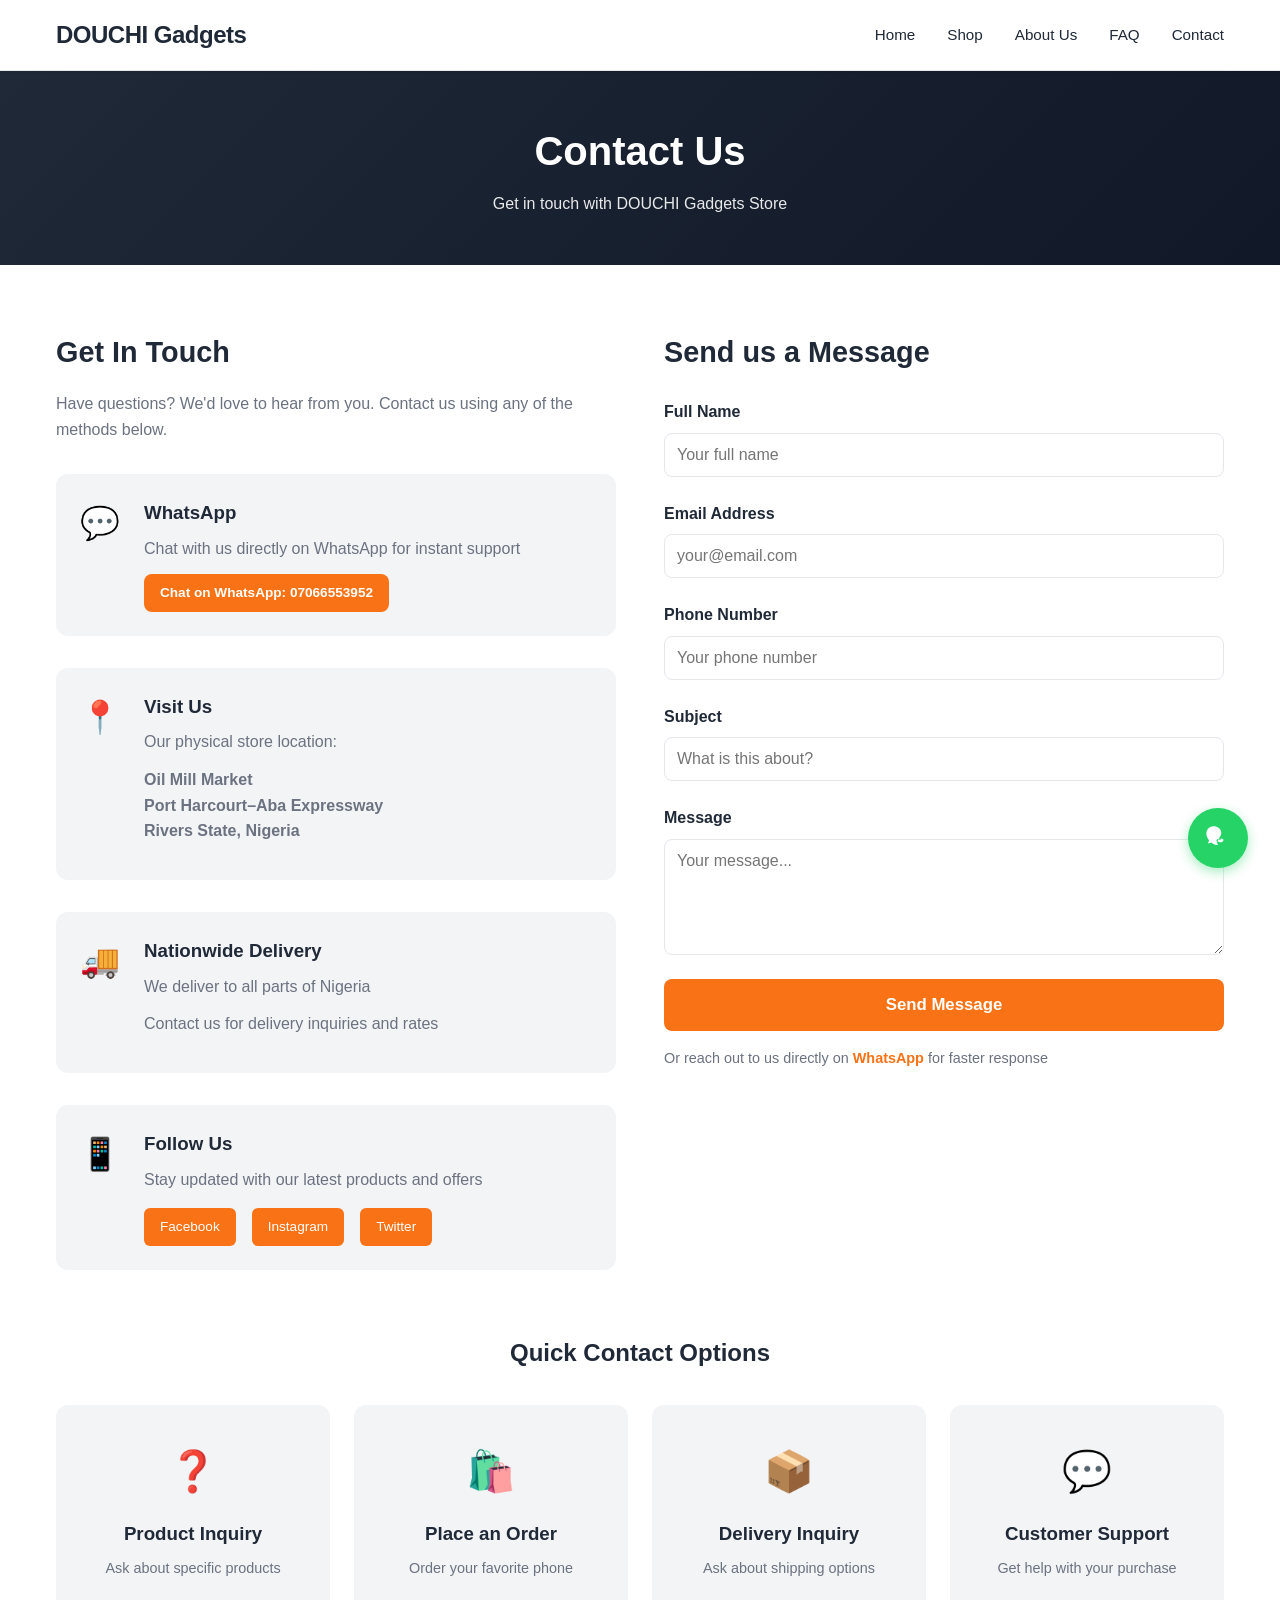
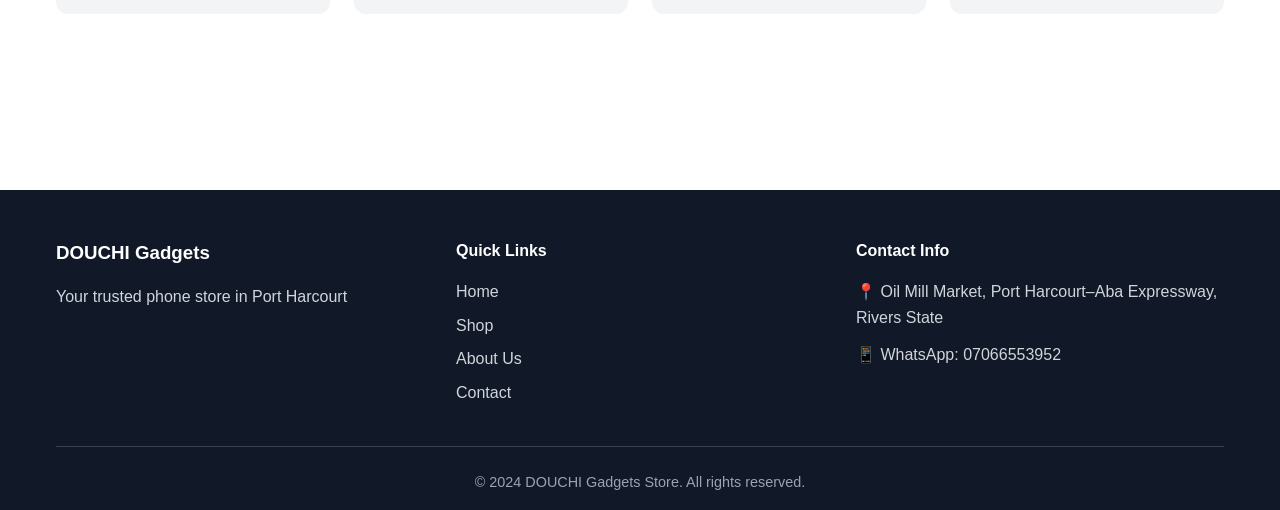
<file: contact.html>
<!DOCTYPE html>
<html lang="en">
<head>
    <meta charset="UTF-8">
    <meta name="viewport" content="width=device-width, initial-scale=1.0">
    <title>Contact Us - DOUCHI Gadgets Store</title>
    <link rel="stylesheet" href="styles.css">
</head>
<body>
    <!-- Navigation -->
    <nav class="navbar">
        <div class="nav-container">
            <div class="logo">
                <h1>DOUCHI Gadgets</h1>
            </div>
            <div class="nav-menu" id="navMenu">
                <a href="index.html" class="nav-link">Home</a>
                <a href="shop.html" class="nav-link">Shop</a>
                <a href="about.html" class="nav-link">About Us</a>
                <a href="faq.html" class="nav-link">FAQ</a>
                <a href="contact.html" class="nav-link active">Contact</a>
            </div>
            <div class="hamburger" id="hamburger">
                <span></span>
                <span></span>
                <span></span>
            </div>
        </div>
    </nav>

    <!-- Page Header -->
    <div class="page-header">
        <div class="container">
            <h1>Contact Us</h1>
            <p>Get in touch with DOUCHI Gadgets Store</p>
        </div>
    </div>

    <!-- Contact Section -->
    <section class="contact-section">
        <div class="container">
            <div class="contact-content">
                <div class="contact-info">
                    <h2>Get In Touch</h2>
                    <p>Have questions? We'd love to hear from you. Contact us using any of the methods below.</p>

                    <div class="contact-methods">
                        <!-- WhatsApp -->
                        <div class="contact-method">
                            <div class="method-icon">💬</div>
                            <div class="method-content">
                                <h3>WhatsApp</h3>
                                <p>Chat with us directly on WhatsApp for instant support</p>
                                <a href="https://wa.me/2347066553952" target="_blank" class="btn btn-primary btn-small">
                                    Chat on WhatsApp: 07066553952
                                </a>
                            </div>
                        </div>

                        <!-- Location -->
                        <div class="contact-method">
                            <div class="method-icon">📍</div>
                            <div class="method-content">
                                <h3>Visit Us</h3>
                                <p>Our physical store location:</p>
                                <p><strong>Oil Mill Market<br>Port Harcourt–Aba Expressway<br>Rivers State, Nigeria</strong></p>
                            </div>
                        </div>

                        <!-- Delivery -->
                        <div class="contact-method">
                            <div class="method-icon">🚚</div>
                            <div class="method-content">
                                <h3>Nationwide Delivery</h3>
                                <p>We deliver to all parts of Nigeria</p>
                                <p>Contact us for delivery inquiries and rates</p>
                            </div>
                        </div>

                        <!-- Social Media -->
                        <div class="contact-method">
                            <div class="method-icon">📱</div>
                            <div class="method-content">
                                <h3>Follow Us</h3>
                                <p>Stay updated with our latest products and offers</p>
                                <div class="social-links">
                                    <a href="#" class="social-btn">Facebook</a>
                                    <a href="#" class="social-btn">Instagram</a>
                                    <a href="#" class="social-btn">Twitter</a>
                                </div>
                            </div>
                        </div>
                    </div>
                </div>

                <div class="contact-form-container">
                    <h2>Send us a Message</h2>
                    <form class="contact-form" id="contactForm">
                        <div class="form-group">
                            <label for="name">Full Name</label>
                            <input type="text" id="name" name="name" required placeholder="Your full name">
                        </div>

                        <div class="form-group">
                            <label for="email">Email Address</label>
                            <input type="email" id="email" name="email" required placeholder="your@email.com">
                        </div>

                        <div class="form-group">
                            <label for="phone">Phone Number</label>
                            <input type="tel" id="phone" name="phone" required placeholder="Your phone number">
                        </div>

                        <div class="form-group">
                            <label for="subject">Subject</label>
                            <input type="text" id="subject" name="subject" required placeholder="What is this about?">
                        </div>

                        <div class="form-group">
                            <label for="message">Message</label>
                            <textarea id="message" name="message" rows="5" required placeholder="Your message..."></textarea>
                        </div>

                        <button type="submit" class="btn btn-primary btn-large">Send Message</button>
                    </form>
                    <p class="form-note">Or reach out to us directly on <a href="https://wa.me/2347066553952" target="_blank">WhatsApp</a> for faster response</p>
                </div>
            </div>

            <!-- Quick Links -->
            <div class="quick-contact">
                <h2>Quick Contact Options</h2>
                <div class="quick-grid">
                    <a href="https://wa.me/2347066553952?text=Hi%20DOUCHI%20Gadgets!%20I%20have%20a%20product%20inquiry" target="_blank" class="quick-card">
                        <div class="quick-icon">❓</div>
                        <h3>Product Inquiry</h3>
                        <p>Ask about specific products</p>
                    </a>
                    <a href="https://wa.me/2347066553952?text=Hi%20DOUCHI%20Gadgets!%20I%20want%20to%20place%20an%20order" target="_blank" class="quick-card">
                        <div class="quick-icon">🛍️</div>
                        <h3>Place an Order</h3>
                        <p>Order your favorite phone</p>
                    </a>
                    <a href="https://wa.me/2347066553952?text=Hi%20DOUCHI%20Gadgets!%20What%20are%20your%20delivery%20options?" target="_blank" class="quick-card">
                        <div class="quick-icon">📦</div>
                        <h3>Delivery Inquiry</h3>
                        <p>Ask about shipping options</p>
                    </a>
                    <a href="https://wa.me/2347066553952?text=Hi%20DOUCHI%20Gadgets!%20I%20need%20customer%20support" target="_blank" class="quick-card">
                        <div class="quick-icon">💬</div>
                        <h3>Customer Support</h3>
                        <p>Get help with your purchase</p>
                    </a>
                </div>
            </div>
        </div>
    </section>

    <!-- Floating WhatsApp Button -->
    <a href="https://wa.me/2347066553952?text=Hi%20DOUCHI%20Gadgets!%20How%20can%20I%20help?" target="_blank" class="whatsapp-float">
        <svg xmlns="http://www.w3.org/2000/svg" viewBox="0 0 24 24" fill="white" width="24" height="24">
            <path d="M17.6915026,13.4744748 C17.40159,13.3836466 16.0154946,12.6893066 15.7694514,12.5968889 C15.5275632,12.5068075 15.3510469,12.4620474 15.1694301,12.6915026 C14.9914808,12.9179986 14.5345989,13.4624821 14.3826885,13.6448053 C14.2232357,13.8296881 14.0659305,13.8526662 13.776744,13.7601892 C13.4842268,13.6660395 12.5438021,13.3241192 11.4380587,12.3616557 C10.5943067,11.5965253 9.98614022,10.6538819 9.83043867,10.3628976 C9.67901266,10.0746701 9.81911033,9.92734766 9.9098722,9.83532776 C10.0012031,9.7433277 10.1121877,9.57956703 10.2031153,9.42810032 C10.2936229,9.27558156 10.3487079,9.16450486 10.4584134,8.98232841 C10.568715,8.79815649 10.5129201,8.6461652 10.4218925,8.55201849 C10.3314847,8.45786957 9.72928481,7.06155164 9.47793812,6.47283167 C9.23512503,5.89928954 8.98679624,5.97989408 8.79951815,5.97113968 C8.61747768,5.96282084 8.43969466,5.96156255 8.26137605,5.96156255 C8.08398011,5.96156255 7.7903566,6.04308909 7.54862193,6.33210555 C7.30688725,6.62112206 6.68261842,7.31583853 6.68261842,8.71215646 C6.68261842,10.108474 7.57115482,11.4565515 7.66274522,11.6388885 C7.75433562,11.821226 9.26962848,14.484191 11.7278436,15.5028741 C13.5849442,16.2389577 14.3949321,16.2919188 15.3616606,16.1364944 C15.9546842,16.0392525 16.8859266,15.5471607 17.1379886,15.0039986 C17.3887268,14.4602462 17.3887268,14.0102797 17.297822,13.8995264 C17.2046835,13.7862381 17.0279852,13.7294852 16.7877031,13.6328491 L17.6915026,13.4744748 Z M12.0045219,19.0724406 C9.66826786,19.0724406 7.61028844,18.2877791 6.12054976,16.9267347 L5.7036984,16.5695012 L2.1047681,17.3922221 L3.00472407,14.0272909 L2.66273316,13.6283321 C1.18341358,11.9725917 0.370816853,9.80644394 0.370816853,7.47396945 C0.370816853,3.42702723 3.57433626,0.224607394 7.62127819,0.224607394 C9.56845893,0.224607394 11.4108605,0.902808899 12.849798,2.09787122 C14.2882382,3.29309689 15.238296,4.98394269 15.238296,6.85493198 C15.238296,10.9018821 12.0514771,14.1046309 8.00453872,14.1046309 C7.14972606,14.1046309 6.32149628,13.9430872 5.54576213,13.6356855 L5.16844526,13.4829631 L4.56607957,13.6669029 L3.00472407,14.0272909 L3.40158905,12.547611 L3.53201661,11.976365 L3.25077486,11.5872065 C2.65272581,10.7249766 2.31940057,9.66533155 2.31940057,8.54841934 C2.31940057,5.70594869 4.57915046,3.44620118 7.42161995,3.44620118 C9.25137832,3.44620118 10.9428821,4.28316872 11.966196,5.60896023 C12.9890099,6.93475187 13.5604326,8.66271321 13.5604326,10.4917589 C13.5604326,13.2546196 11.8387833,15.5343127 9.43935526,15.5343127 C8.59098975,15.5343127 7.79049298,15.2456433 7.14972606,14.7389984 L6.77241016,14.4753911 L6.17924916,14.5883762 L5.07717156,14.8160005 L5.50403142,13.3706704 L5.6344589,12.8584825 L5.34323148,12.4769916 C4.92886562,11.9232268 4.68525108,11.2107066 4.68525108,10.4404738 C4.68525108,8.63156151 6.12054976,7.1882485 7.92945819,7.1882485 C9.06773749,7.1882485 10.1268001,7.64254988 10.85336293,8.3691131 C11.5799258,9.09568593 12.0337662,10.1527869 12.0337662,11.2912145 C12.0337662,12.5395234 11.4571766,13.6269213 10.5505308,14.3071918 L10.1850227,14.5723003 L10.1850227,14.5723003 Z"/>
        </svg>
    </a>

    <!-- Footer -->
    <footer class="footer">
        <div class="container">
            <div class="footer-content">
                <div class="footer-section">
                    <h3>DOUCHI Gadgets</h3>
                    <p>Your trusted phone store in Port Harcourt</p>
                </div>
                <div class="footer-section">
                    <h4>Quick Links</h4>
                    <ul>
                        <li><a href="index.html">Home</a></li>
                        <li><a href="shop.html">Shop</a></li>
                        <li><a href="about.html">About Us</a></li>
                        <li><a href="contact.html">Contact</a></li>
                    </ul>
                </div>
                <div class="footer-section">
                    <h4>Contact Info</h4>
                    <p>📍 Oil Mill Market, Port Harcourt–Aba Expressway, Rivers State</p>
                    <p>📱 WhatsApp: <a href="https://wa.me/2347066553952" target="_blank">07066553952</a></p>
                </div>
            </div>
            <div class="footer-bottom">
                <p>&copy; 2024 DOUCHI Gadgets Store. All rights reserved.</p>
            </div>
        </div>
    </footer>

    <script src="script.js"></script>
</body>
</html>
</file>
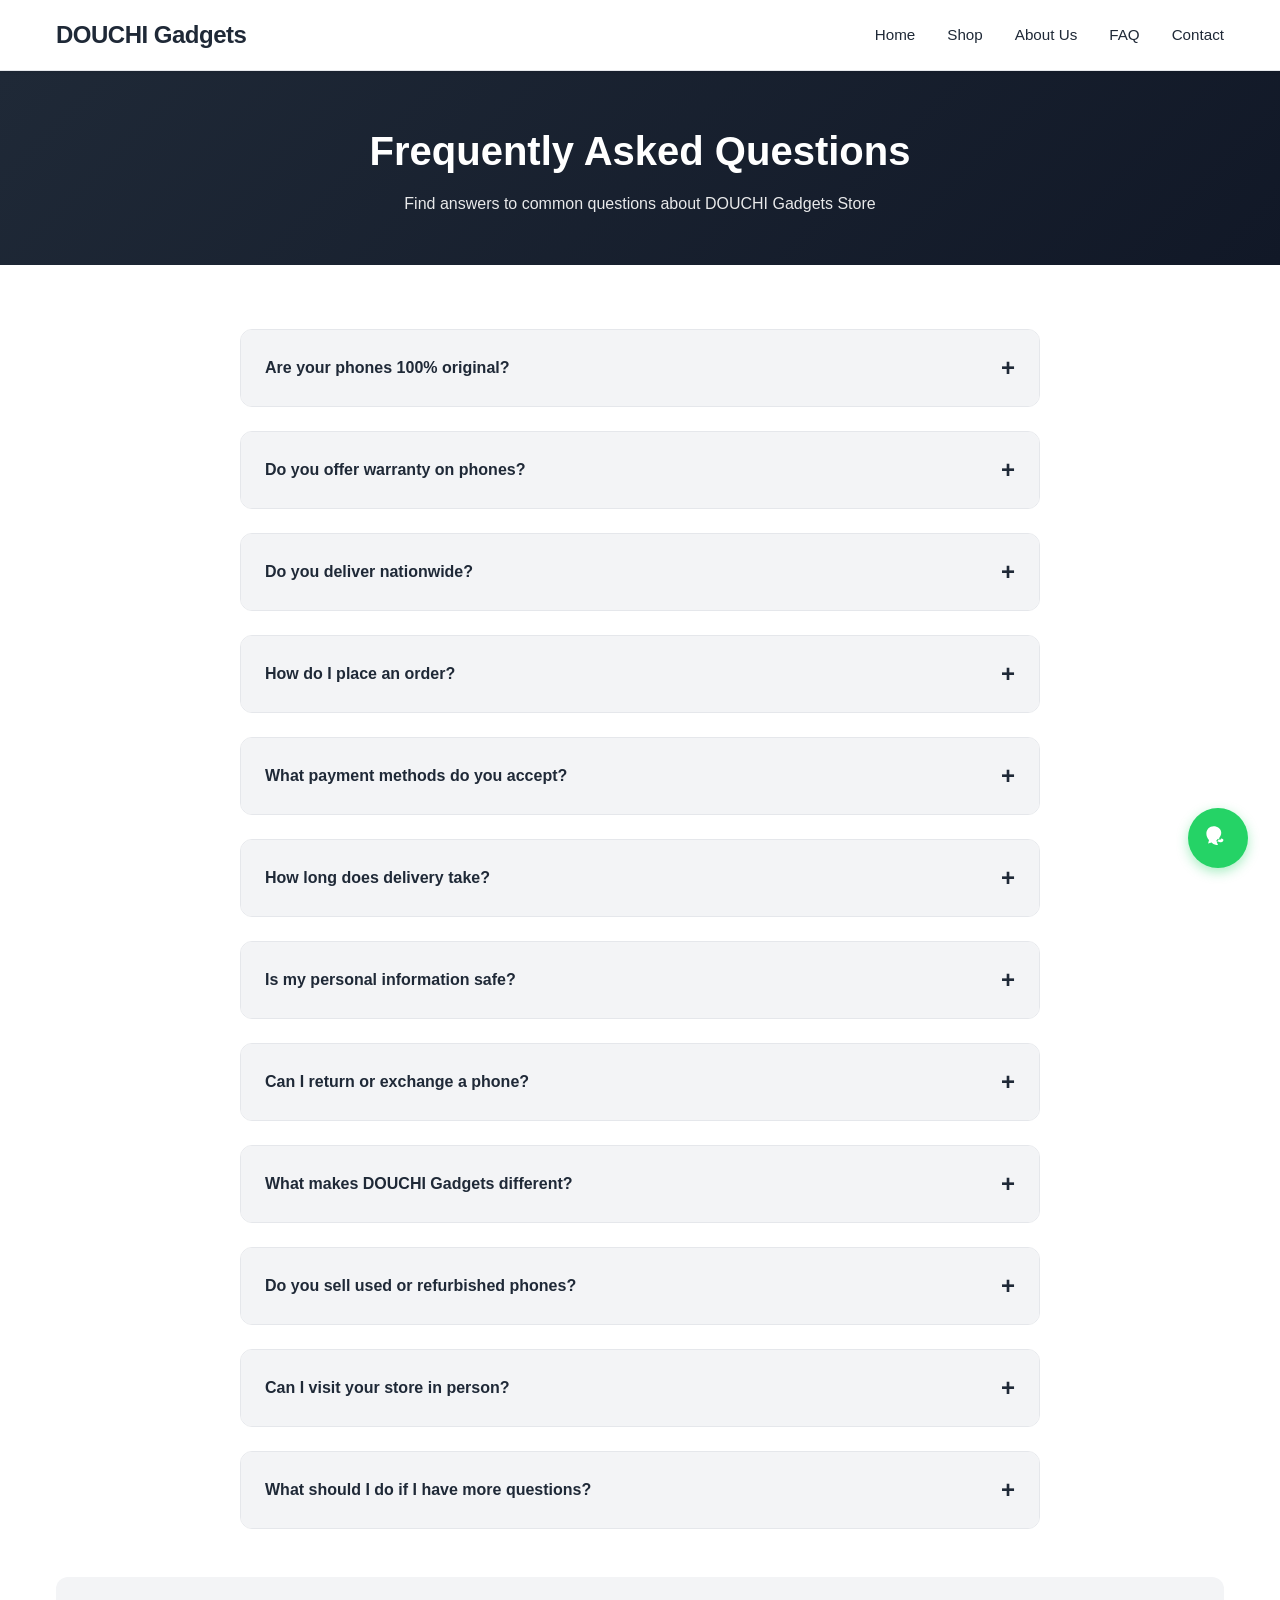
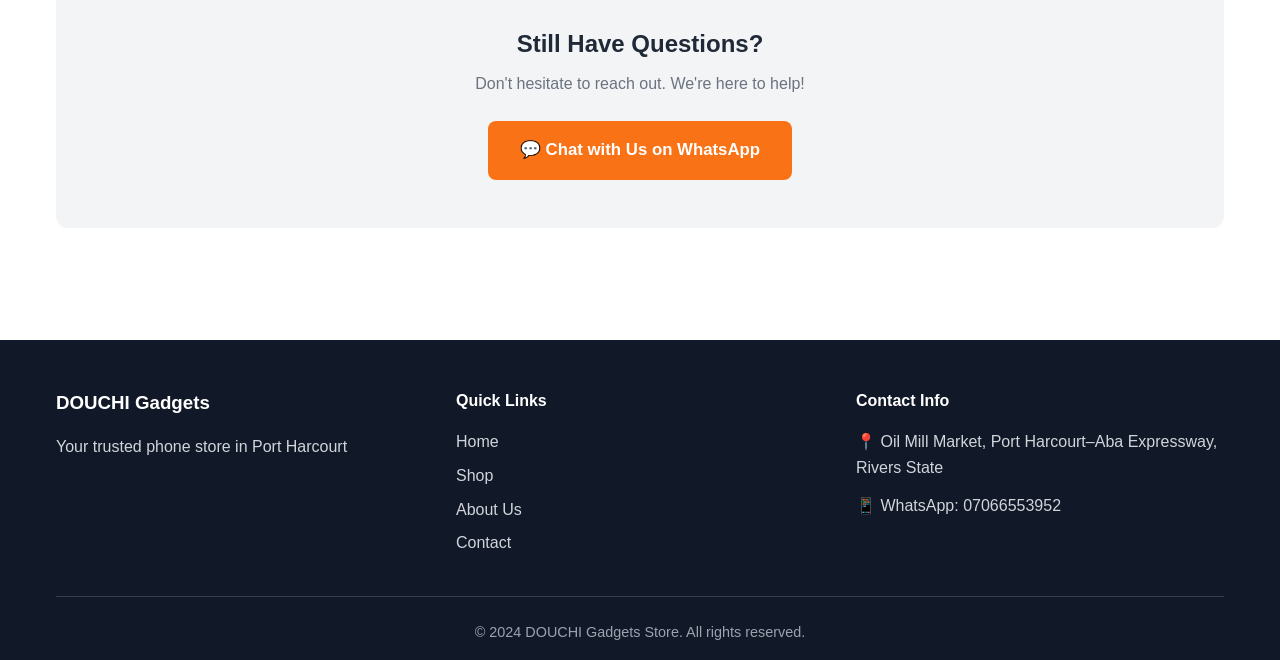
<file: faq.html>
<!DOCTYPE html>
<html lang="en">
<head>
    <meta charset="UTF-8">
    <meta name="viewport" content="width=device-width, initial-scale=1.0">
    <title>FAQ - DOUCHI Gadgets Store</title>
    <link rel="stylesheet" href="styles.css">
</head>
<body>
    <!-- Navigation -->
    <nav class="navbar">
        <div class="nav-container">
            <div class="logo">
                <h1>DOUCHI Gadgets</h1>
            </div>
            <div class="nav-menu" id="navMenu">
                <a href="index.html" class="nav-link">Home</a>
                <a href="shop.html" class="nav-link">Shop</a>
                <a href="about.html" class="nav-link">About Us</a>
                <a href="faq.html" class="nav-link active">FAQ</a>
                <a href="contact.html" class="nav-link">Contact</a>
            </div>
            <div class="hamburger" id="hamburger">
                <span></span>
                <span></span>
                <span></span>
            </div>
        </div>
    </nav>

    <!-- Page Header -->
    <div class="page-header">
        <div class="container">
            <h1>Frequently Asked Questions</h1>
            <p>Find answers to common questions about DOUCHI Gadgets Store</p>
        </div>
    </div>

    <!-- FAQ Section -->
    <section class="faq-section">
        <div class="container">
            <div class="faq-container">
                <!-- FAQ Item 1 -->
                <div class="faq-item">
                    <button class="faq-question">
                        <span>Are your phones 100% original?</span>
                        <span class="faq-toggle">+</span>
                    </button>
                    <div class="faq-answer">
                        <p>
                            Yes! All phones sold at DOUCHI Gadgets Store are guaranteed to be 100% original and authentic. 
                            We source directly from authorized distributors and maintain strict quality control to ensure 
                            every device is genuine. We stand behind our products with our reputation and customer satisfaction guarantee.
                        </p>
                    </div>
                </div>

                <!-- FAQ Item 2 -->
                <div class="faq-item">
                    <button class="faq-question">
                        <span>Do you offer warranty on phones?</span>
                        <span class="faq-toggle">+</span>
                    </button>
                    <div class="faq-answer">
                        <p>
                            Yes, we offer warranty on select products. Warranty availability and coverage depend on the specific 
                            device and model. We recommend contacting us on WhatsApp to inquire about warranty options for your 
                            desired phone. Our team will provide detailed information about the warranty terms and conditions.
                        </p>
                    </div>
                </div>

                <!-- FAQ Item 3 -->
                <div class="faq-item">
                    <button class="faq-question">
                        <span>Do you deliver nationwide?</span>
                        <span class="faq-toggle">+</span>
                    </button>
                    <div class="faq-answer">
                        <p>
                            Absolutely! We deliver to all parts of Nigeria. Our nationwide delivery service ensures that you can 
                            order from anywhere in the country and have your phone delivered safely to your location. Delivery times 
                            vary depending on your location, but we always prioritize fast and secure delivery.
                        </p>
                    </div>
                </div>

                <!-- FAQ Item 4 -->
                <div class="faq-item">
                    <button class="faq-question">
                        <span>How do I place an order?</span>
                        <span class="faq-toggle">+</span>
                    </button>
                    <div class="faq-answer">
                        <p>
                            Ordering is simple and convenient! Just:
                        </p>
                        <ol style="margin: 1rem 0; padding-left: 1.5rem;">
                            <li>Browse our shop page or contact us with your desired phone</li>
                            <li>Chat with us on WhatsApp: <a href="https://wa.me/2347066553952" target="_blank">07066553952</a></li>
                            <li>Confirm the product details and pricing</li>
                            <li>Complete payment arrangements</li>
                            <li>Receive your phone with secure packaging</li>
                        </ol>
                        <p>We handle everything through WhatsApp for a seamless experience!</p>
                    </div>
                </div>

                <!-- FAQ Item 5 -->
                <div class="faq-item">
                    <button class="faq-question">
                        <span>What payment methods do you accept?</span>
                        <span class="faq-toggle">+</span>
                    </button>
                    <div class="faq-answer">
                        <p>
                            We accept various payment methods to make your purchase convenient. For specific payment options 
                            available for your order, please contact us on WhatsApp. Our team will guide you through the available 
                            payment methods and help you choose the best option for you.
                        </p>
                    </div>
                </div>

                <!-- FAQ Item 6 -->
                <div class="faq-item">
                    <button class="faq-question">
                        <span>How long does delivery take?</span>
                        <span class="faq-toggle">+</span>
                    </button>
                    <div class="faq-answer">
                        <p>
                            Delivery times depend on your location within Nigeria:
                        </p>
                        <ul style="margin: 1rem 0; padding-left: 1.5rem;">
                            <li><strong>Port Harcourt & Nearby:</strong> 1-2 days</li>
                            <li><strong>Within Rivers State:</strong> 2-3 days</li>
                            <li><strong>Other Nigerian States:</strong> 3-7 days depending on distance</li>
                        </ul>
                        <p>We'll provide you with a specific delivery timeline after your order is confirmed.</p>
                    </div>
                </div>

                <!-- FAQ Item 7 -->
                <div class="faq-item">
                    <button class="faq-question">
                        <span>Is my personal information safe?</span>
                        <span class="faq-toggle">+</span>
                    </button>
                    <div class="faq-answer">
                        <p>
                            Yes, your personal and payment information is completely safe with us. We take data security seriously 
                            and handle all transactions with the utmost confidentiality. Your information will only be used for 
                            order processing and delivery purposes.
                        </p>
                    </div>
                </div>

                <!-- FAQ Item 8 -->
                <div class="faq-item">
                    <button class="faq-question">
                        <span>Can I return or exchange a phone?</span>
                        <span class="faq-toggle">+</span>
                    </button>
                    <div class="faq-answer">
                        <p>
                            Yes, we have a return and exchange policy to protect your purchase. The specific terms depend on 
                            the product and circumstances. Please contact us on WhatsApp with details about your situation, 
                            and our team will work with you to find the best solution.
                        </p>
                    </div>
                </div>

                <!-- FAQ Item 9 -->
                <div class="faq-item">
                    <button class="faq-question">
                        <span>What makes DOUCHI Gadgets different?</span>
                        <span class="faq-toggle">+</span>
                    </button>
                    <div class="faq-answer">
                        <p>
                            Several factors set us apart:
                        </p>
                        <ul style="margin: 1rem 0; padding-left: 1.5rem;">
                            <li>100% authentic and original phones</li>
                            <li>Competitive pricing on genuine devices</li>
                            <li>Fast nationwide delivery service</li>
                            <li>Excellent customer support via WhatsApp</li>
                            <li>Wide variety of iPhones and accessories</li>
                            <li>Warranty options available</li>
                            <li>Trusted reputation in Port Harcourt</li>
                        </ul>
                    </div>
                </div>

                <!-- FAQ Item 10 -->
                <div class="faq-item">
                    <button class="faq-question">
                        <span>Do you sell used or refurbished phones?</span>
                        <span class="faq-toggle">+</span>
                    </button>
                    <div class="faq-answer">
                        <p>
                            All phones at DOUCHI Gadgets Store are brand new and authentic. We do not sell used or refurbished devices. 
                            Every phone comes in original packaging with all accessories included. Quality and authenticity are our top priorities.
                        </p>
                    </div>
                </div>

                <!-- FAQ Item 11 -->
                <div class="faq-item">
                    <button class="faq-question">
                        <span>Can I visit your store in person?</span>
                        <span class="faq-toggle">+</span>
                    </button>
                    <div class="faq-answer">
                        <p>
                            Yes! You can visit us at:
                        </p>
                        <p style="margin: 1rem 0;">
                            <strong>Oil Mill Market<br>
                            Port Harcourt–Aba Expressway<br>
                            Rivers State, Nigeria</strong>
                        </p>
                        <p>
                            We recommend sending us a message on WhatsApp before visiting to ensure someone is available to assist you.
                        </p>
                    </div>
                </div>

                <!-- FAQ Item 12 -->
                <div class="faq-item">
                    <button class="faq-question">
                        <span>What should I do if I have more questions?</span>
                        <span class="faq-toggle">+</span>
                    </button>
                    <div class="faq-answer">
                        <p>
                            If you have questions not answered here, feel free to reach out to us directly:
                        </p>
                        <ul style="margin: 1rem 0; padding-left: 1.5rem;">
                            <li><strong>WhatsApp:</strong> <a href="https://wa.me/2347066553952" target="_blank">07066553952</a></li>
                            <li><strong>Visit our Contact Page:</strong> <a href="contact.html">Contact Us</a></li>
                            <li><strong>Check our Shop:</strong> <a href="shop.html">Shop Page</a></li>
                        </ul>
                        <p>Our team is always ready to help!</p>
                    </div>
                </div>
            </div>

            <!-- FAQ CTA -->
            <div class="faq-cta">
                <h2>Still Have Questions?</h2>
                <p>Don't hesitate to reach out. We're here to help!</p>
                <a href="https://wa.me/2347066553952?text=Hi%20DOUCHI%20Gadgets!%20I%20have%20a%20question" target="_blank" class="btn btn-primary btn-large">
                    💬 Chat with Us on WhatsApp
                </a>
            </div>
        </div>
    </section>

    <!-- Floating WhatsApp Button -->
    <a href="https://wa.me/2347066553952?text=Hi%20DOUCHI%20Gadgets!%20How%20can%20I%20help?" target="_blank" class="whatsapp-float">
        <svg xmlns="http://www.w3.org/2000/svg" viewBox="0 0 24 24" fill="white" width="24" height="24">
            <path d="M17.6915026,13.4744748 C17.40159,13.3836466 16.0154946,12.6893066 15.7694514,12.5968889 C15.5275632,12.5068075 15.3510469,12.4620474 15.1694301,12.6915026 C14.9914808,12.9179986 14.5345989,13.4624821 14.3826885,13.6448053 C14.2232357,13.8296881 14.0659305,13.8526662 13.776744,13.7601892 C13.4842268,13.6660395 12.5438021,13.3241192 11.4380587,12.3616557 C10.5943067,11.5965253 9.98614022,10.6538819 9.83043867,10.3628976 C9.67901266,10.0746701 9.81911033,9.92734766 9.9098722,9.83532776 C10.0012031,9.7433277 10.1121877,9.57956703 10.2031153,9.42810032 C10.2936229,9.27558156 10.3487079,9.16450486 10.4584134,8.98232841 C10.568715,8.79815649 10.5129201,8.6461652 10.4218925,8.55201849 C10.3314847,8.45786957 9.72928481,7.06155164 9.47793812,6.47283167 C9.23512503,5.89928954 8.98679624,5.97989408 8.79951815,5.97113968 C8.61747768,5.96282084 8.43969466,5.96156255 8.26137605,5.96156255 C8.08398011,5.96156255 7.7903566,6.04308909 7.54862193,6.33210555 C7.30688725,6.62112206 6.68261842,7.31583853 6.68261842,8.71215646 C6.68261842,10.108474 7.57115482,11.4565515 7.66274522,11.6388885 C7.75433562,11.821226 9.26962848,14.484191 11.7278436,15.5028741 C13.5849442,16.2389577 14.3949321,16.2919188 15.3616606,16.1364944 C15.9546842,16.0392525 16.8859266,15.5471607 17.1379886,15.0039986 C17.3887268,14.4602462 17.3887268,14.0102797 17.297822,13.8995264 C17.2046835,13.7862381 17.0279852,13.7294852 16.7877031,13.6328491 L17.6915026,13.4744748 Z M12.0045219,19.0724406 C9.66826786,19.0724406 7.61028844,18.2877791 6.12054976,16.9267347 L5.7036984,16.5695012 L2.1047681,17.3922221 L3.00472407,14.0272909 L2.66273316,13.6283321 C1.18341358,11.9725917 0.370816853,9.80644394 0.370816853,7.47396945 C0.370816853,3.42702723 3.57433626,0.224607394 7.62127819,0.224607394 C9.56845893,0.224607394 11.4108605,0.902808899 12.849798,2.09787122 C14.2882382,3.29309689 15.238296,4.98394269 15.238296,6.85493198 C15.238296,10.9018821 12.0514771,14.1046309 8.00453872,14.1046309 C7.14972606,14.1046309 6.32149628,13.9430872 5.54576213,13.6356855 L5.16844526,13.4829631 L4.56607957,13.6669029 L3.00472407,14.0272909 L3.40158905,12.547611 L3.53201661,11.976365 L3.25077486,11.5872065 C2.65272581,10.7249766 2.31940057,9.66533155 2.31940057,8.54841934 C2.31940057,5.70594869 4.57915046,3.44620118 7.42161995,3.44620118 C9.25137832,3.44620118 10.9428821,4.28316872 11.966196,5.60896023 C12.9890099,6.93475187 13.5604326,8.66271321 13.5604326,10.4917589 C13.5604326,13.2546196 11.8387833,15.5343127 9.43935526,15.5343127 C8.59098975,15.5343127 7.79049298,15.2456433 7.14972606,14.7389984 L6.77241016,14.4753911 L6.17924916,14.5883762 L5.07717156,14.8160005 L5.50403142,13.3706704 L5.6344589,12.8584825 L5.34323148,12.4769916 C4.92886562,11.9232268 4.68525108,11.2107066 4.68525108,10.4404738 C4.68525108,8.63156151 6.12054976,7.1882485 7.92945819,7.1882485 C9.06773749,7.1882485 10.1268001,7.64254988 10.85336293,8.3691131 C11.5799258,9.09568593 12.0337662,10.1527869 12.0337662,11.2912145 C12.0337662,12.5395234 11.4571766,13.6269213 10.5505308,14.3071918 L10.1850227,14.5723003 L10.1850227,14.5723003 Z"/>
        </svg>
    </a>

    <!-- Footer -->
    <footer class="footer">
        <div class="container">
            <div class="footer-content">
                <div class="footer-section">
                    <h3>DOUCHI Gadgets</h3>
                    <p>Your trusted phone store in Port Harcourt</p>
                </div>
                <div class="footer-section">
                    <h4>Quick Links</h4>
                    <ul>
                        <li><a href="index.html">Home</a></li>
                        <li><a href="shop.html">Shop</a></li>
                        <li><a href="about.html">About Us</a></li>
                        <li><a href="contact.html">Contact</a></li>
                    </ul>
                </div>
                <div class="footer-section">
                    <h4>Contact Info</h4>
                    <p>📍 Oil Mill Market, Port Harcourt–Aba Expressway, Rivers State</p>
                    <p>📱 WhatsApp: <a href="https://wa.me/2347066553952" target="_blank">07066553952</a></p>
                </div>
            </div>
            <div class="footer-bottom">
                <p>&copy; 2024 DOUCHI Gadgets Store. All rights reserved.</p>
            </div>
        </div>
    </footer>

    <script src="script.js"></script>
</body>
</html>
</file>
<file: styles.css>
/* ==========================================
   DOUCHI Gadgets Store - Main Stylesheet
   ========================================== */

* {
    margin: 0;
    padding: 0;
    box-sizing: border-box;
}

:root {
    --primary-color: #1f2937;
    --secondary-color: #f97316;
    --accent-gold: #d4af37;
    --accent-blue: #2563eb;
    --white: #ffffff;
    --light-gray: #f3f4f6;
    --dark-gray: #111827;
    --border-color: #e5e7eb;
    --success: #10b981;
}

body {
    font-family: -apple-system, BlinkMacSystemFont, 'Segoe UI', 'Roboto', 'Helvetica', 'Arial', sans-serif;
    line-height: 1.6;
    color: var(--primary-color);
    background-color: var(--white);
}

html {
    scroll-behavior: smooth;
}

/* ==========================================
   CONTAINER & LAYOUT
   ========================================== */

.container {
    max-width: 1200px;
    margin: 0 auto;
    padding: 0 1rem;
}

/* ==========================================
   NAVIGATION
   ========================================== */

.navbar {
    background-color: var(--white);
    border-bottom: 1px solid var(--border-color);
    position: sticky;
    top: 0;
    z-index: 1000;
    box-shadow: 0 1px 3px rgba(0, 0, 0, 0.1);
}

.nav-container {
    display: flex;
    justify-content: space-between;
    align-items: center;
    padding: 1rem 1rem;
    max-width: 1200px;
    margin: 0 auto;
}

.logo h1 {
    font-size: 1.5rem;
    color: var(--primary-color);
    font-weight: 700;
    letter-spacing: -0.5px;
}

.nav-menu {
    display: flex;
    gap: 2rem;
    align-items: center;
}

.nav-link {
    text-decoration: none;
    color: var(--primary-color);
    font-weight: 500;
    font-size: 0.95rem;
    transition: color 0.3s ease;
    position: relative;
}

.nav-link:hover,
.nav-link.active {
    color: var(--secondary-color);
}

.nav-link.active::after {
    content: '';
    position: absolute;
    bottom: -8px;
    left: 0;
    width: 100%;
    height: 2px;
    background-color: var(--secondary-color);
}

.hamburger {
    display: none;
    flex-direction: column;
    cursor: pointer;
    gap: 5px;
}

.hamburger span {
    width: 25px;
    height: 3px;
    background-color: var(--primary-color);
    border-radius: 2px;
    transition: 0.3s;
}

/* ==========================================
   HERO SECTION
   ========================================== */

.hero {
    background: linear-gradient(135deg, var(--primary-color) 0%, var(--dark-gray) 100%);
    color: var(--white);
    padding: 6rem 1rem;
    text-align: center;
}

.hero-content {
    max-width: 800px;
    margin: 0 auto;
}

.hero-title {
    font-size: clamp(1.8rem, 5vw, 3rem);
    margin-bottom: 1rem;
    font-weight: 700;
    line-height: 1.2;
    letter-spacing: -0.5px;
}

.hero-subtitle {
    font-size: 1.1rem;
    margin-bottom: 2rem;
    opacity: 0.95;
    font-weight: 300;
}

.hero-buttons {
    display: flex;
    gap: 1rem;
    justify-content: center;
    flex-wrap: wrap;
}

/* ==========================================
   BUTTONS
   ========================================== */

.btn {
    display: inline-block;
    padding: 0.75rem 1.5rem;
    border-radius: 8px;
    text-decoration: none;
    font-weight: 600;
    font-size: 0.95rem;
    transition: all 0.3s ease;
    border: none;
    cursor: pointer;
    text-align: center;
    white-space: nowrap;
}

.btn-primary {
    background-color: var(--secondary-color);
    color: var(--white);
}

.btn-primary:hover {
    background-color: #ea580c;
    transform: translateY(-2px);
    box-shadow: 0 8px 16px rgba(249, 115, 22, 0.3);
}

.btn-secondary {
    background-color: var(--white);
    color: var(--secondary-color);
    border: 2px solid var(--secondary-color);
}

.btn-secondary:hover {
    background-color: var(--secondary-color);
    color: var(--white);
}

.btn-small {
    padding: 0.5rem 1rem;
    font-size: 0.85rem;
}

.btn-large {
    padding: 1rem 2rem;
    font-size: 1.05rem;
}

/* ==========================================
   SECTIONS
   ========================================== */

.featured-section,
.trust-section,
.about-section,
.shop-section,
.contact-section,
.faq-section {
    padding: 4rem 1rem;
}

.section-title {
    font-size: clamp(1.8rem, 4vw, 2.5rem);
    margin-bottom: 3rem;
    text-align: center;
    color: var(--primary-color);
    font-weight: 700;
}

/* ==========================================
   PRODUCTS GRID
   ========================================== */

.products-grid {
    display: grid;
    grid-template-columns: repeat(auto-fill, minmax(280px, 1fr));
    gap: 2rem;
    margin-bottom: 3rem;
}

.product-card {
    border: 1px solid var(--border-color);
    border-radius: 12px;
    overflow: hidden;
    transition: all 0.3s ease;
    background-color: var(--white);
}

.product-card:hover {
    box-shadow: 0 12px 24px rgba(0, 0, 0, 0.1);
    transform: translateY(-4px);
}

.product-image {
    width: 100%;
    height: 250px;
    overflow: hidden;
    background-color: var(--light-gray);
}

.product-image img {
    width: 100%;
    height: 100%;
    object-fit: cover;
    transition: transform 0.3s ease;
}

.product-card:hover .product-image img {
    transform: scale(1.05);
}

.product-info {
    padding: 1.5rem;
}

.product-info h3 {
    font-size: 1.1rem;
    margin-bottom: 0.5rem;
    color: var(--primary-color);
}

.product-price {
    font-size: 1.25rem;
    color: var(--secondary-color);
    font-weight: 700;
    margin-bottom: 1rem;
}

/* ==========================================
   TRUST SECTION
   ========================================== */

.trust-grid {
    display: grid;
    grid-template-columns: repeat(auto-fit, minmax(250px, 1fr));
    gap: 2rem;
}

.trust-card {
    text-align: center;
    padding: 2rem;
    border-radius: 12px;
    background-color: var(--light-gray);
    transition: all 0.3s ease;
}

.trust-card:hover {
    transform: translateY(-4px);
    box-shadow: 0 8px 16px rgba(0, 0, 0, 0.1);
}

.trust-icon {
    font-size: 2.5rem;
    margin-bottom: 1rem;
}

.trust-card h3 {
    font-size: 1.2rem;
    margin-bottom: 0.5rem;
    color: var(--primary-color);
}

.trust-card p {
    color: #6b7280;
    font-size: 0.95rem;
}

/* ==========================================
   CTA SECTION
   ========================================== */

.cta-section {
    background: linear-gradient(135deg, var(--secondary-color) 0%, #ea580c 100%);
    color: var(--white);
    padding: 4rem 1rem;
    text-align: center;
}

.cta-section h2 {
    font-size: clamp(1.5rem, 3vw, 2.2rem);
    margin-bottom: 1rem;
}

.cta-section p {
    font-size: 1.1rem;
    margin-bottom: 2rem;
    opacity: 0.95;
}

/* ==========================================
   PAGE HEADER
   ========================================== */

.page-header {
    background: linear-gradient(135deg, var(--primary-color) 0%, var(--dark-gray) 100%);
    color: var(--white);
    padding: 3rem 1rem;
    text-align: center;
}

.page-header h1 {
    font-size: clamp(1.8rem, 4vw, 2.5rem);
    margin-bottom: 0.5rem;
}

.page-header p {
    font-size: 1rem;
    opacity: 0.9;
}

/* ==========================================
   SHOP SECTION
   ========================================== */

.filter-container {
    display: flex;
    gap: 1rem;
    justify-content: center;
    margin-bottom: 3rem;
    flex-wrap: wrap;
}

.filter-btn {
    padding: 0.75rem 1.5rem;
    border: 2px solid var(--border-color);
    background-color: var(--white);
    color: var(--primary-color);
    border-radius: 8px;
    cursor: pointer;
    font-weight: 600;
    transition: all 0.3s ease;
}

.filter-btn:hover,
.filter-btn.active {
    background-color: var(--secondary-color);
    color: var(--white);
    border-color: var(--secondary-color);
}

.shop-cta {
    text-align: center;
    padding: 3rem 1rem;
    background-color: var(--light-gray);
    border-radius: 12px;
    margin-top: 3rem;
}

.shop-cta h2 {
    margin-bottom: 0.5rem;
}

.shop-cta p {
    margin-bottom: 1.5rem;
    color: #6b7280;
}

/* ==========================================
   ABOUT SECTION
   ========================================== */

.about-content {
    display: grid;
    grid-template-columns: 1fr 1fr;
    gap: 3rem;
    align-items: center;
    margin-bottom: 3rem;
}

.about-text h2 {
    font-size: 2rem;
    margin-bottom: 1.5rem;
    color: var(--primary-color);
}

.about-text p {
    margin-bottom: 1.5rem;
    line-height: 1.8;
    color: #4b5563;
}

.about-image {
    border-radius: 12px;
    overflow: hidden;
}

.about-image img {
    width: 100%;
    height: auto;
    display: block;
}

.mission-vision {
    display: grid;
    grid-template-columns: 1fr 1fr;
    gap: 2rem;
    margin: 3rem 0;
}

.mission-card,
.vision-card {
    padding: 2rem;
    border-radius: 12px;
    background-color: var(--light-gray);
}

.mission-card h3,
.vision-card h3 {
    font-size: 1.3rem;
    margin-bottom: 1rem;
    color: var(--primary-color);
}

.why-choose {
    margin: 4rem 0;
}

.benefits-grid {
    display: grid;
    grid-template-columns: repeat(auto-fit, minmax(280px, 1fr));
    gap: 2rem;
}

.benefit {
    padding: 2rem;
    background-color: var(--light-gray);
    border-radius: 12px;
    text-align: center;
}

.benefit-icon {
    font-size: 2rem;
    margin-bottom: 1rem;
}

.benefit h4 {
    font-size: 1.1rem;
    margin-bottom: 0.5rem;
    color: var(--primary-color);
}

.commitment {
    background-color: var(--light-gray);
    padding: 3rem;
    border-radius: 12px;
    margin: 3rem 0;
}

.commitment h2 {
    margin-bottom: 1.5rem;
    color: var(--primary-color);
}

.commitment-list {
    list-style-position: inside;
    color: #4b5563;
}

.commitment-list li {
    margin-bottom: 0.75rem;
}

.about-cta {
    text-align: center;
    padding: 3rem 1rem;
    background-color: var(--secondary-color);
    color: var(--white);
    border-radius: 12px;
    margin-top: 3rem;
}

.about-cta h2 {
    color: var(--white);
    margin-bottom: 0.5rem;
}

.about-cta p {
    color: rgba(255, 255, 255, 0.9);
    margin-bottom: 1.5rem;
}

/* ==========================================
   CONTACT SECTION
   ========================================== */

.contact-content {
    display: grid;
    grid-template-columns: 1fr 1fr;
    gap: 3rem;
    margin-bottom: 3rem;
}

.contact-info h2 {
    font-size: 1.8rem;
    margin-bottom: 1rem;
    color: var(--primary-color);
}

.contact-info > p {
    color: #6b7280;
    margin-bottom: 2rem;
}

.contact-methods {
    display: grid;
    gap: 2rem;
}

.contact-method {
    display: flex;
    gap: 1.5rem;
    padding: 1.5rem;
    background-color: var(--light-gray);
    border-radius: 12px;
}

.method-icon {
    font-size: 2rem;
    flex-shrink: 0;
}

.method-content h3 {
    margin-bottom: 0.5rem;
    color: var(--primary-color);
}

.method-content p {
    color: #6b7280;
    margin-bottom: 0.75rem;
}

.contact-form-container h2 {
    font-size: 1.8rem;
    margin-bottom: 1.5rem;
    color: var(--primary-color);
}

.contact-form {
    display: grid;
    gap: 1.5rem;
}

.form-group {
    display: flex;
    flex-direction: column;
}

.form-group label {
    margin-bottom: 0.5rem;
    font-weight: 600;
    color: var(--primary-color);
}

.form-group input,
.form-group textarea {
    padding: 0.75rem;
    border: 1px solid var(--border-color);
    border-radius: 8px;
    font-family: inherit;
    font-size: 1rem;
    transition: border-color 0.3s ease;
}

.form-group input:focus,
.form-group textarea:focus {
    outline: none;
    border-color: var(--secondary-color);
    box-shadow: 0 0 0 3px rgba(249, 115, 22, 0.1);
}

.form-note {
    margin-top: 1rem;
    color: #6b7280;
    font-size: 0.9rem;
}

.form-note a {
    color: var(--secondary-color);
    text-decoration: none;
    font-weight: 600;
}

.quick-contact {
    margin: 4rem 0;
}

.quick-contact h2 {
    margin-bottom: 2rem;
    text-align: center;
}

.quick-grid {
    display: grid;
    grid-template-columns: repeat(auto-fit, minmax(240px, 1fr));
    gap: 1.5rem;
}

.quick-card {
    display: block;
    padding: 2rem;
    background-color: var(--light-gray);
    border-radius: 12px;
    text-decoration: none;
    color: var(--primary-color);
    text-align: center;
    transition: all 0.3s ease;
    border: 2px solid transparent;
}

.quick-card:hover {
    border-color: var(--secondary-color);
    transform: translateY(-4px);
    box-shadow: 0 8px 16px rgba(0, 0, 0, 0.1);
}

.quick-icon {
    font-size: 2.5rem;
    margin-bottom: 1rem;
}

.quick-card h3 {
    margin-bottom: 0.5rem;
}

.quick-card p {
    color: #6b7280;
    font-size: 0.9rem;
}

.social-links {
    display: flex;
    gap: 1rem;
    margin-top: 1rem;
    flex-wrap: wrap;
}

.social-btn {
    padding: 0.5rem 1rem;
    background-color: var(--secondary-color);
    color: var(--white);
    border-radius: 6px;
    text-decoration: none;
    font-size: 0.85rem;
    transition: all 0.3s ease;
}

.social-btn:hover {
    background-color: #ea580c;
}

/* ==========================================
   FAQ SECTION
   ========================================== */

.faq-container {
    max-width: 800px;
    margin: 0 auto 3rem;
}

.faq-item {
    margin-bottom: 1.5rem;
    border: 1px solid var(--border-color);
    border-radius: 12px;
    overflow: hidden;
}

.faq-question {
    width: 100%;
    padding: 1.5rem;
    background-color: var(--light-gray);
    border: none;
    cursor: pointer;
    display: flex;
    justify-content: space-between;
    align-items: center;
    font-size: 1rem;
    font-weight: 600;
    color: var(--primary-color);
    transition: all 0.3s ease;
    text-align: left;
}

.faq-question:hover {
    background-color: #e5e7eb;
}

.faq-toggle {
    font-size: 1.5rem;
    transition: transform 0.3s ease;
}

.faq-item.active .faq-question {
    background-color: var(--secondary-color);
    color: var(--white);
}

.faq-item.active .faq-toggle {
    transform: rotate(45deg);
}

.faq-answer {
    padding: 1.5rem;
    background-color: var(--white);
    display: none;
    animation: slideDown 0.3s ease;
}

.faq-item.active .faq-answer {
    display: block;
}

@keyframes slideDown {
    from {
        opacity: 0;
        transform: translateY(-10px);
    }
    to {
        opacity: 1;
        transform: translateY(0);
    }
}

.faq-answer p {
    margin-bottom: 1rem;
    color: #4b5563;
    line-height: 1.8;
}

.faq-answer ol,
.faq-answer ul {
    color: #4b5563;
    line-height: 1.8;
}

.faq-answer a {
    color: var(--secondary-color);
    text-decoration: none;
    font-weight: 600;
}

.faq-answer a:hover {
    text-decoration: underline;
}

.faq-cta {
    text-align: center;
    padding: 3rem 1rem;
    background-color: var(--light-gray);
    border-radius: 12px;
}

.faq-cta h2 {
    margin-bottom: 0.5rem;
}

.faq-cta p {
    margin-bottom: 1.5rem;
    color: #6b7280;
}

/* ==========================================
   FLOATING WHATSAPP BUTTON
   ========================================== */

.whatsapp-float {
    position: fixed;
    bottom: 2rem;
    right: 2rem;
    width: 60px;
    height: 60px;
    background-color: #25d366;
    border-radius: 50%;
    display: flex;
    align-items: center;
    justify-content: center;
    box-shadow: 0 4px 12px rgba(37, 211, 102, 0.4);
    transition: all 0.3s ease;
    z-index: 999;
}

.whatsapp-float:hover {
    transform: scale(1.1);
    box-shadow: 0 6px 20px rgba(37, 211, 102, 0.5);
}

/* ==========================================
   FOOTER
   ========================================== */

.footer {
    background-color: var(--dark-gray);
    color: var(--white);
    padding: 3rem 1rem 1rem;
    margin-top: 3rem;
}

.footer-content {
    display: grid;
    grid-template-columns: repeat(auto-fit, minmax(250px, 1fr));
    gap: 2rem;
    margin-bottom: 2rem;
}

.footer-section h3,
.footer-section h4 {
    margin-bottom: 1rem;
    color: var(--white);
}

.footer-section p {
    color: #d1d5db;
    margin-bottom: 0.75rem;
}

.footer-section ul {
    list-style: none;
}

.footer-section ul li {
    margin-bottom: 0.5rem;
}

.footer-section a {
    color: #d1d5db;
    text-decoration: none;
    transition: color 0.3s ease;
}

.footer-section a:hover {
    color: var(--secondary-color);
}

.footer-bottom {
    border-top: 1px solid #374151;
    padding-top: 1.5rem;
    text-align: center;
    color: #9ca3af;
    font-size: 0.9rem;
}

/* ==========================================
   RESPONSIVE DESIGN
   ========================================== */

@media (max-width: 768px) {
    .hamburger {
        display: flex;
    }

    .nav-menu {
        position: absolute;
        left: -100%;
        top: 70px;
        flex-direction: column;
        background-color: var(--white);
        width: 100%;
        text-align: center;
        gap: 0;
        border-top: 1px solid var(--border-color);
        padding: 1rem 0;
        transition: 0.3s;
        box-shadow: 0 8px 16px rgba(0, 0, 0, 0.1);
    }

    .nav-menu.active {
        left: 0;
    }

    .nav-link {
        display: block;
        padding: 1rem;
        border-bottom: 1px solid var(--border-color);
    }

    .nav-link.active::after {
        display: none;
    }

    .nav-link.active {
        background-color: var(--light-gray);
    }

    .hero-buttons {
        flex-direction: column;
        gap: 1rem;
    }

    .btn {
        width: 100%;
    }

    .about-content,
    .mission-vision,
    .contact-content {
        grid-template-columns: 1fr;
    }

    .products-grid {
        grid-template-columns: repeat(auto-fill, minmax(200px, 1fr));
        gap: 1.5rem;
    }

    .featured-section,
    .trust-section,
    .about-section,
    .shop-section,
    .contact-section,
    .faq-section {
        padding: 2rem 1rem;
    }

    .section-title {
        font-size: 1.5rem;
        margin-bottom: 2rem;
    }

    .whatsapp-float {
        bottom: 1rem;
        right: 1rem;
        width: 50px;
        height: 50px;
    }

    .commitment {
        padding: 1.5rem;
    }

    .quick-grid {
        grid-template-columns: 1fr 1fr;
        gap: 1rem;
    }

    .quick-card {
        padding: 1.5rem;
    }

    .quick-icon {
        font-size: 2rem;
    }

    .contact-method {
        flex-direction: column;
        gap: 1rem;
    }
}

@media (max-width: 480px) {
    .logo h1 {
        font-size: 1.2rem;
    }

    .hero {
        padding: 3rem 1rem;
    }

    .hero-title {
        font-size: 1.5rem;
    }

    .hero-subtitle {
        font-size: 0.95rem;
    }

    .section-title {
        font-size: 1.3rem;
    }

    .products-grid {
        grid-template-columns: 1fr;
    }

    .product-card {
        border-radius: 8px;
    }

    .trust-grid {
        grid-template-columns: 1fr;
    }

    .trust-card {
        padding: 1.5rem;
    }

    .filter-container {
        gap: 0.5rem;
    }

    .filter-btn {
        padding: 0.5rem 1rem;
        font-size: 0.85rem;
    }

    .faq-question {
        padding: 1rem;
        font-size: 0.95rem;
    }

    .faq-answer {
        padding: 1rem;
    }

    .quick-grid {
        grid-template-columns: 1fr;
    }

    .footer-content {
        grid-template-columns: 1fr;
    }

    .btn-small {
        padding: 0.4rem 0.8rem;
        font-size: 0.8rem;
    }
}

/* ==========================================
   ANIMATIONS
   ========================================== */

@keyframes fadeIn {
    from {
        opacity: 0;
    }
    to {
        opacity: 1;
    }
}

.product-card {
    animation: fadeIn 0.5s ease;
}
</file>
